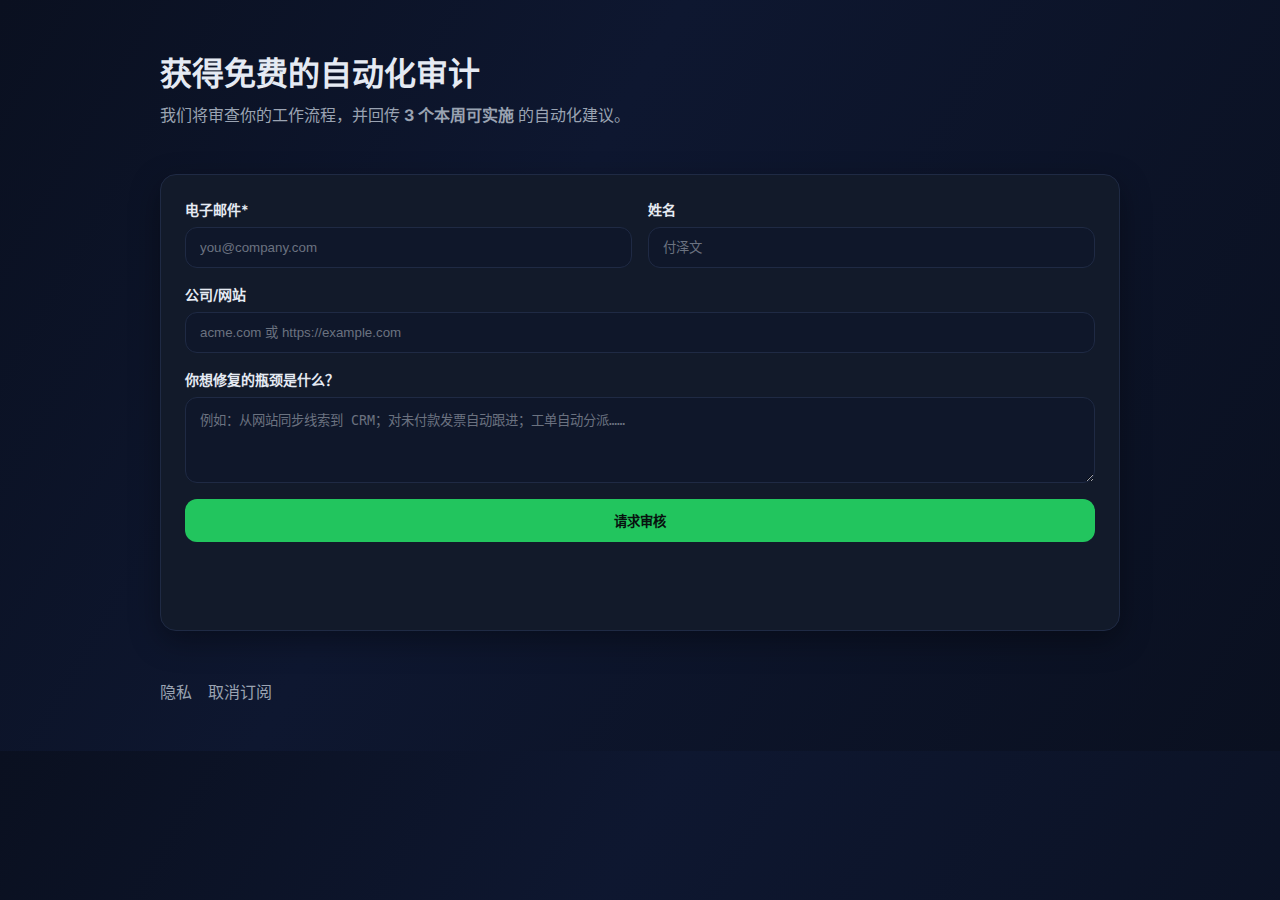
<file: index.html>
<!doctype html>
<html lang="zh-CN">
<head>
  <meta charset="utf-8" />
  <meta name="viewport" content="width=device-width,initial-scale=1" />
  <title>获取免费的自动化审计</title>
  <meta name="description" content="提交你的需求，我们回传 3 个本周可落地的自动化方案。" />
  <link rel="preconnect" href="https://fonts.googleapis.com">
  <link rel="preconnect" href="https://fonts.gstatic.com" crossorigin>
  <link href="https://fonts.googleapis.com/css2?family=Inter:wght@400;600;700&display=swap" rel="stylesheet">
  <link rel="stylesheet" href="./styles.css" />
</head>
<body>
  <header class="container">
    <h1>获得免费的自动化审计</h1>
    <p class="sub">我们将审查你的工作流程，并回传 <strong>3 个本周可实施</strong> 的自动化建议。</p>
  </header>

  <main class="container card">
    <form id="lead-form" class="form">
      <div class="grid">
        <label class="field">
          <span>电子邮件*</span>
          <input type="email" name="email" required placeholder="you@company.com" />
        </label>
        <label class="field">
          <span>姓名</span>
          <input type="text" name="full_name" placeholder="付泽文" />
        </label>
      </div>

      <label class="field">
        <span>公司/网站</span>
        <input type="text" name="company" placeholder="acme.com 或 https://example.com" />
      </label>

      <label class="field">
        <span>你想修复的瓶颈是什么？</span>
        <textarea name="bottleneck" rows="4" placeholder="例如：从网站同步线索到 CRM；对未付款发票自动跟进；工单自动分派……"></textarea>
      </label>

      <input type="hidden" name="campaign" value="website" />

      <button type="submit" class="btn">请求审核</button>
      <p id="msg" class="muted"></p>
    </form>
  </main>

  <footer class="container footer">
    <a href="./privacy.html">隐私</a>
    <a href="./unsubscribe.html">取消订阅</a>
  </footer>

  <script>
    const N8N_WEBHOOK_URL = "https://fuzewen.app.n8n.cloud/webhook/hooks/audit";
    const form = document.getElementById('lead-form');
    const msg  = document.getElementById('msg');
    function validEmail(v) { return /^[^\s@]+@[^\s@]+\.[^\s@]+$/.test(v); }
    form.addEventListener('submit', async (e) => {
      e.preventDefault();
      const fd = new FormData(form);
      const data = Object.fromEntries(fd.entries());
      if (!validEmail(data.email)) { msg.textContent = "邮箱格式不正确。"; msg.classList.add("error"); return; }
      data.submitted_at = new Date().toISOString();
      data.user_agent   = navigator.userAgent;
      msg.textContent = "提交中…"; msg.classList.remove("error");
      try {
        const res = await fetch(N8N_WEBHOOK_URL, { method: "POST", headers: { "Content-Type": "application/json" }, body: JSON.stringify(data) });
        if (!res.ok) throw new Error("webhook 非 200 返回");
        window.location.href = "./thanks.html";
      } catch (err) { console.error(err); msg.textContent = "提交失败，请稍后重试。"; msg.classList.add("error"); }
    });
  </script>
</body>
</html>
</file>
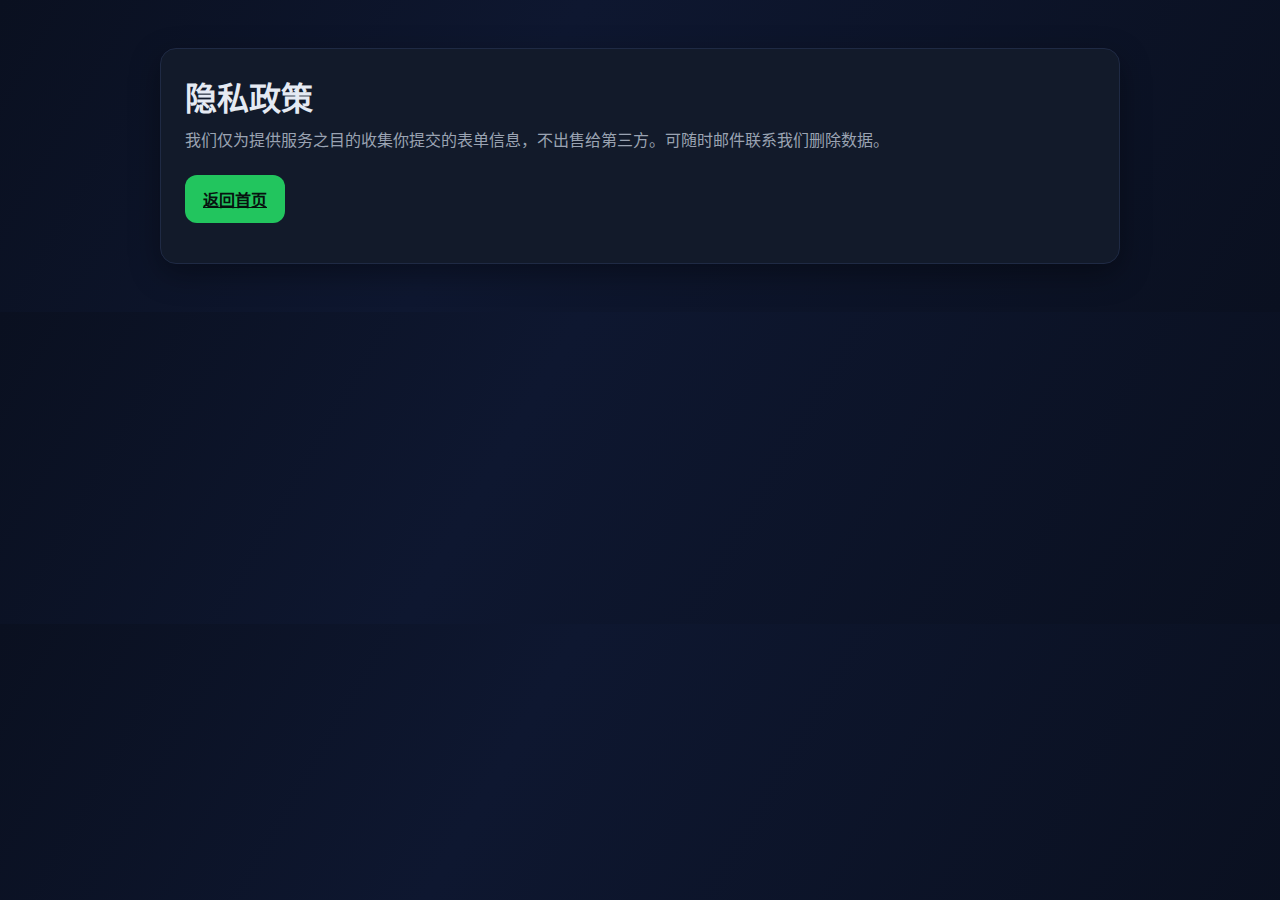
<file: privacy.html>
<!doctype html>
<html lang="zh-CN">
<head>
  <meta charset="utf-8" />
  <meta name="viewport" content="width=device-width,initial-scale=1" />
  <title>隐私政策</title>
  <link rel="stylesheet" href="./styles.css" />
</head>
<body>
  <main class="container card">
    <h1>隐私政策</h1>
    <p class="sub">我们仅为提供服务之目的收集你提交的表单信息，不出售给第三方。可随时邮件联系我们删除数据。</p>
    <p><a class="btn" href="./index.html">返回首页</a></p>
  </main>
</body>
</html>
</file>
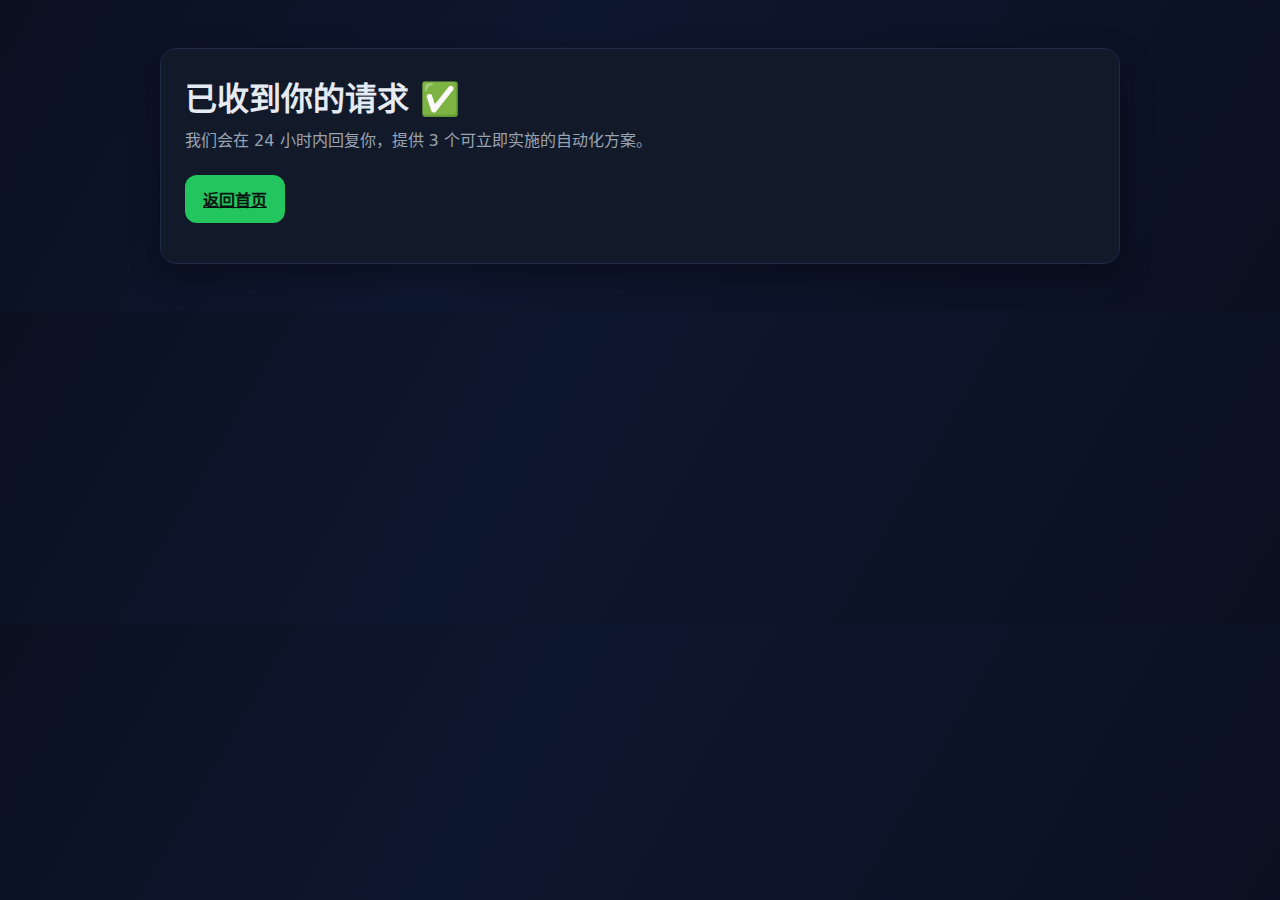
<file: thanks.html>
<!doctype html>
<html lang="zh-CN">
<head>
  <meta charset="utf-8" />
  <meta name="viewport" content="width=device-width,initial-scale=1" />
  <title>提交成功</title>
  <link rel="stylesheet" href="./styles.css" />
</head>
<body>
  <main class="container card">
    <h1>已收到你的请求 ✅</h1>
    <p class="sub">我们会在 24 小时内回复你，提供 3 个可立即实施的自动化方案。</p>
    <p><a class="btn" href="./index.html">返回首页</a></p>
  </main>
</body>
</html>
</file>
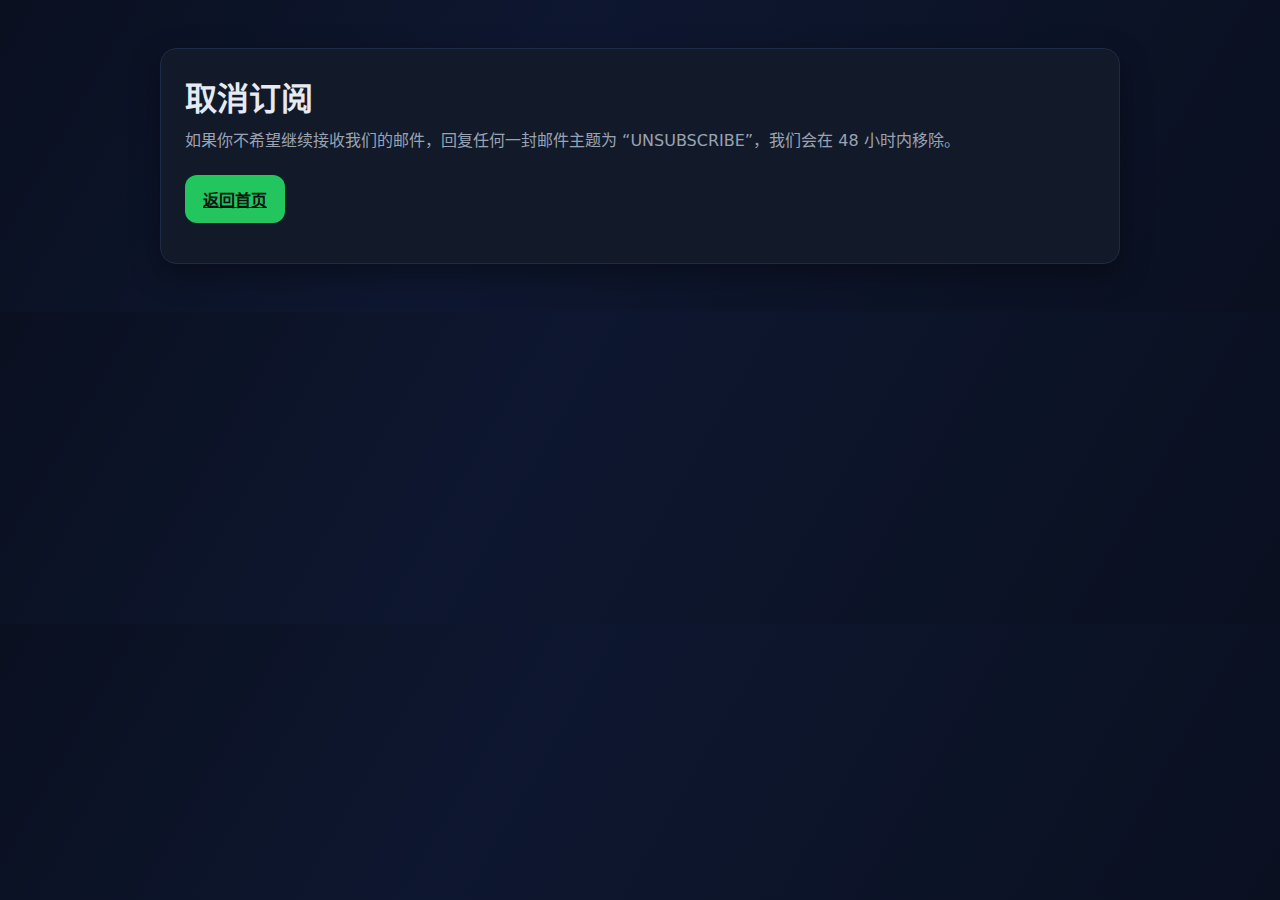
<file: unsubscribe.html>
<!doctype html>
<html lang="zh-CN">
<head>
  <meta charset="utf-8" />
  <meta name="viewport" content="width=device-width,initial-scale=1" />
  <title>取消订阅</title>
  <link rel="stylesheet" href="./styles.css" />
</head>
<body>
  <main class="container card">
    <h1>取消订阅</h1>
    <p class="sub">如果你不希望继续接收我们的邮件，回复任何一封邮件主题为 “UNSUBSCRIBE”，我们会在 48 小时内移除。</p>
    <p><a class="btn" href="./index.html">返回首页</a></p>
  </main>
</body>
</html>
</file>
<file: styles.css>
:root {
  --bg: #0b1320; --card: #121a2a; --text: #e5eaf3; --muted: #9aa3b2;
  --accent: #22c55e; --accent-2: #16a34a; --border: #1f2a44; --input: #0f172a;
}
* { box-sizing: border-box; }
html, body { margin: 0; padding: 0; }
body {
  font-family: Inter, system-ui, -apple-system, Segoe UI, Roboto, "Helvetica Neue", Arial, "Noto Sans", "Liberation Sans", "PingFang SC", "Hiragino Sans GB", "Microsoft Yahei", sans-serif;
  background: linear-gradient(120deg, #0a1020, #0e1730 40%, #0a1020); color: var(--text);
}
.container { width: min(960px, 92vw); margin: 48px auto; }
h1 { font-size: 32px; margin: 0 0 8px; }
.sub { color: var(--muted); margin: 0 0 24px; }
.card { background: var(--card); border: 1px solid var(--border); border-radius: 16px; padding: 24px; box-shadow: 0 10px 30px rgba(0,0,0,.35); }
.form { display: grid; gap: 16px; }
.grid { display: grid; grid-template-columns: 1fr 1fr; gap: 16px; }
@media (max-width: 720px) { .grid { grid-template-columns: 1fr; } }
.field { display: grid; gap: 8px; }
.field span { font-weight: 600; font-size: 14px; color: var(--text); }
input, textarea { width: 100%; padding: 12px 14px; border-radius: 12px; border: 1px solid var(--border); background: var(--input); color: var(--text); outline: none; }
input::placeholder, textarea::placeholder { color: #6b7280; }
.btn { display: inline-block; padding: 12px 18px; border-radius: 12px; background: var(--accent); color: #07120f; font-weight: 700; border: none; cursor: pointer; }
.btn:hover { background: var(--accent-2); }
.footer { display: flex; gap: 16px; color: var(--muted); }
.footer a { color: var(--muted); text-decoration: none; }
.footer a:hover { text-decoration: underline; }
.muted { color: var(--muted); font-size: 14px; min-height: 20px; }
.error { color: #f87171 !important; }
</file>
